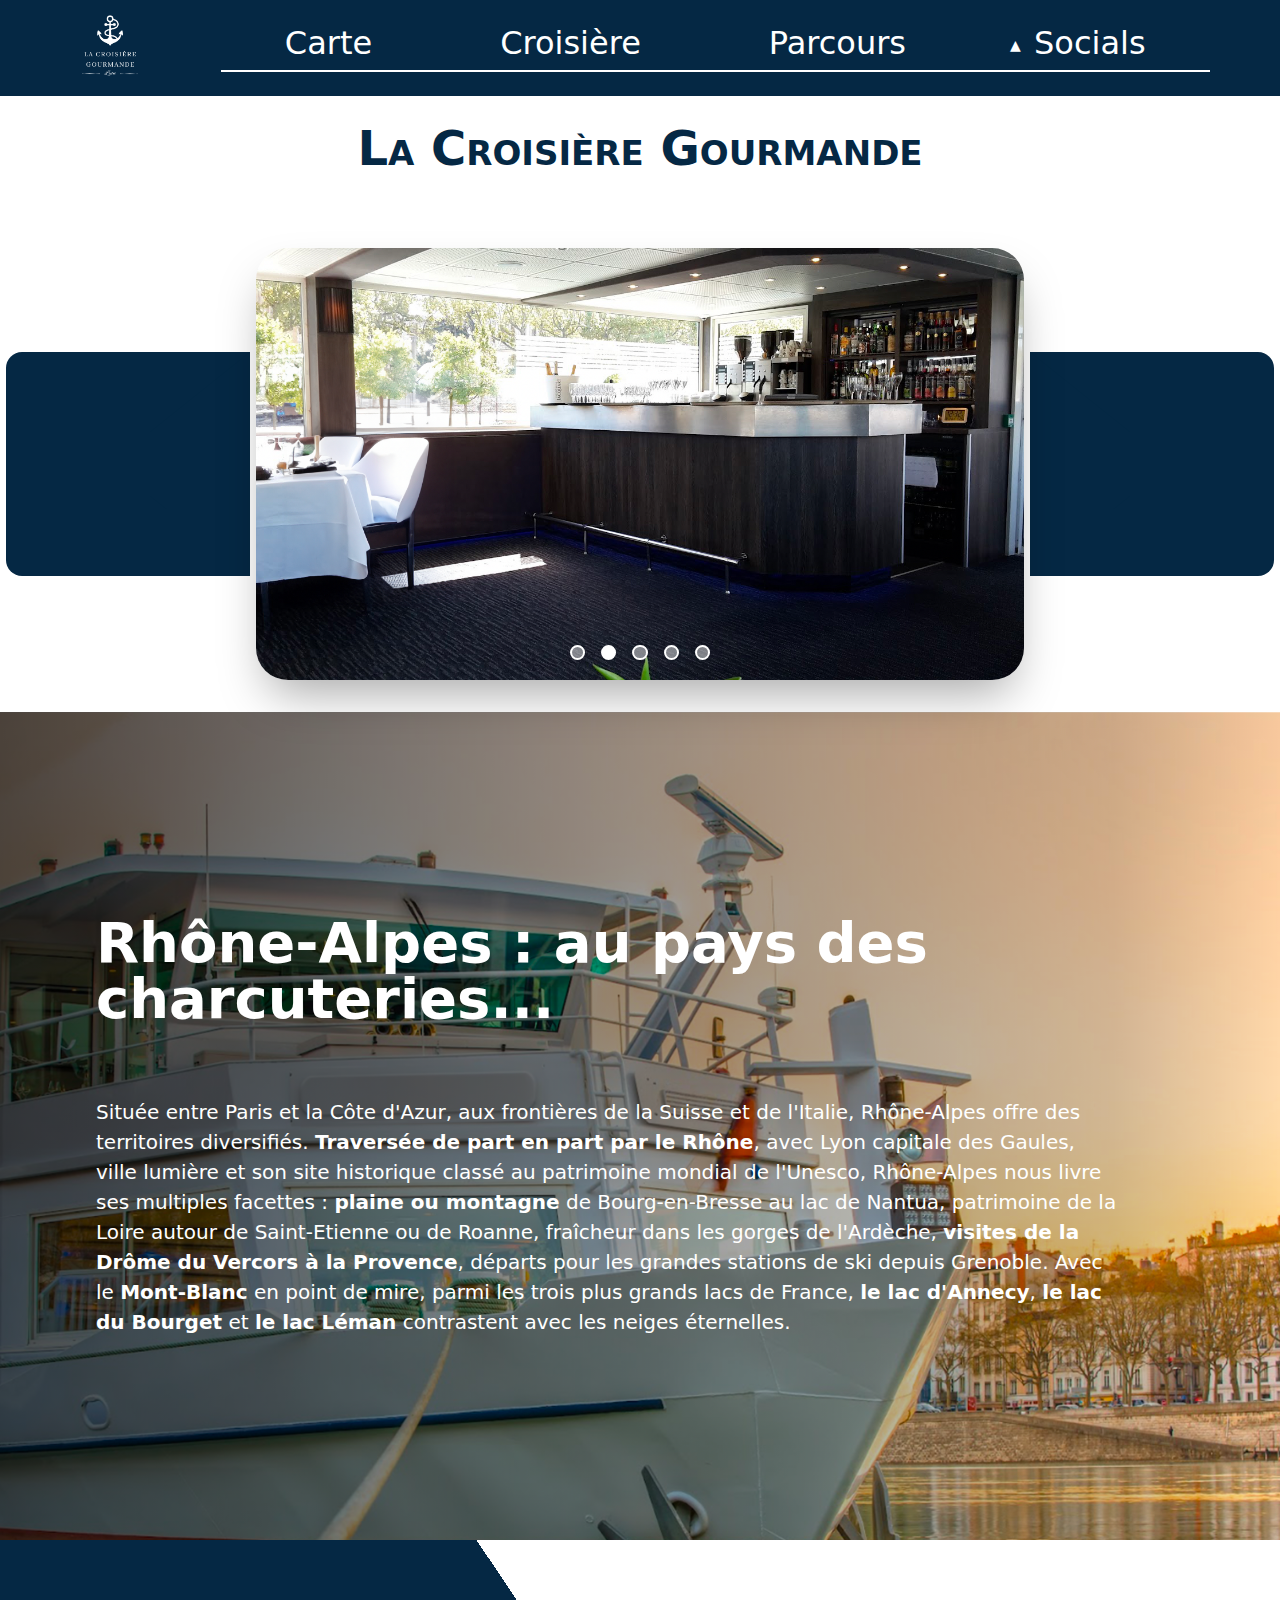
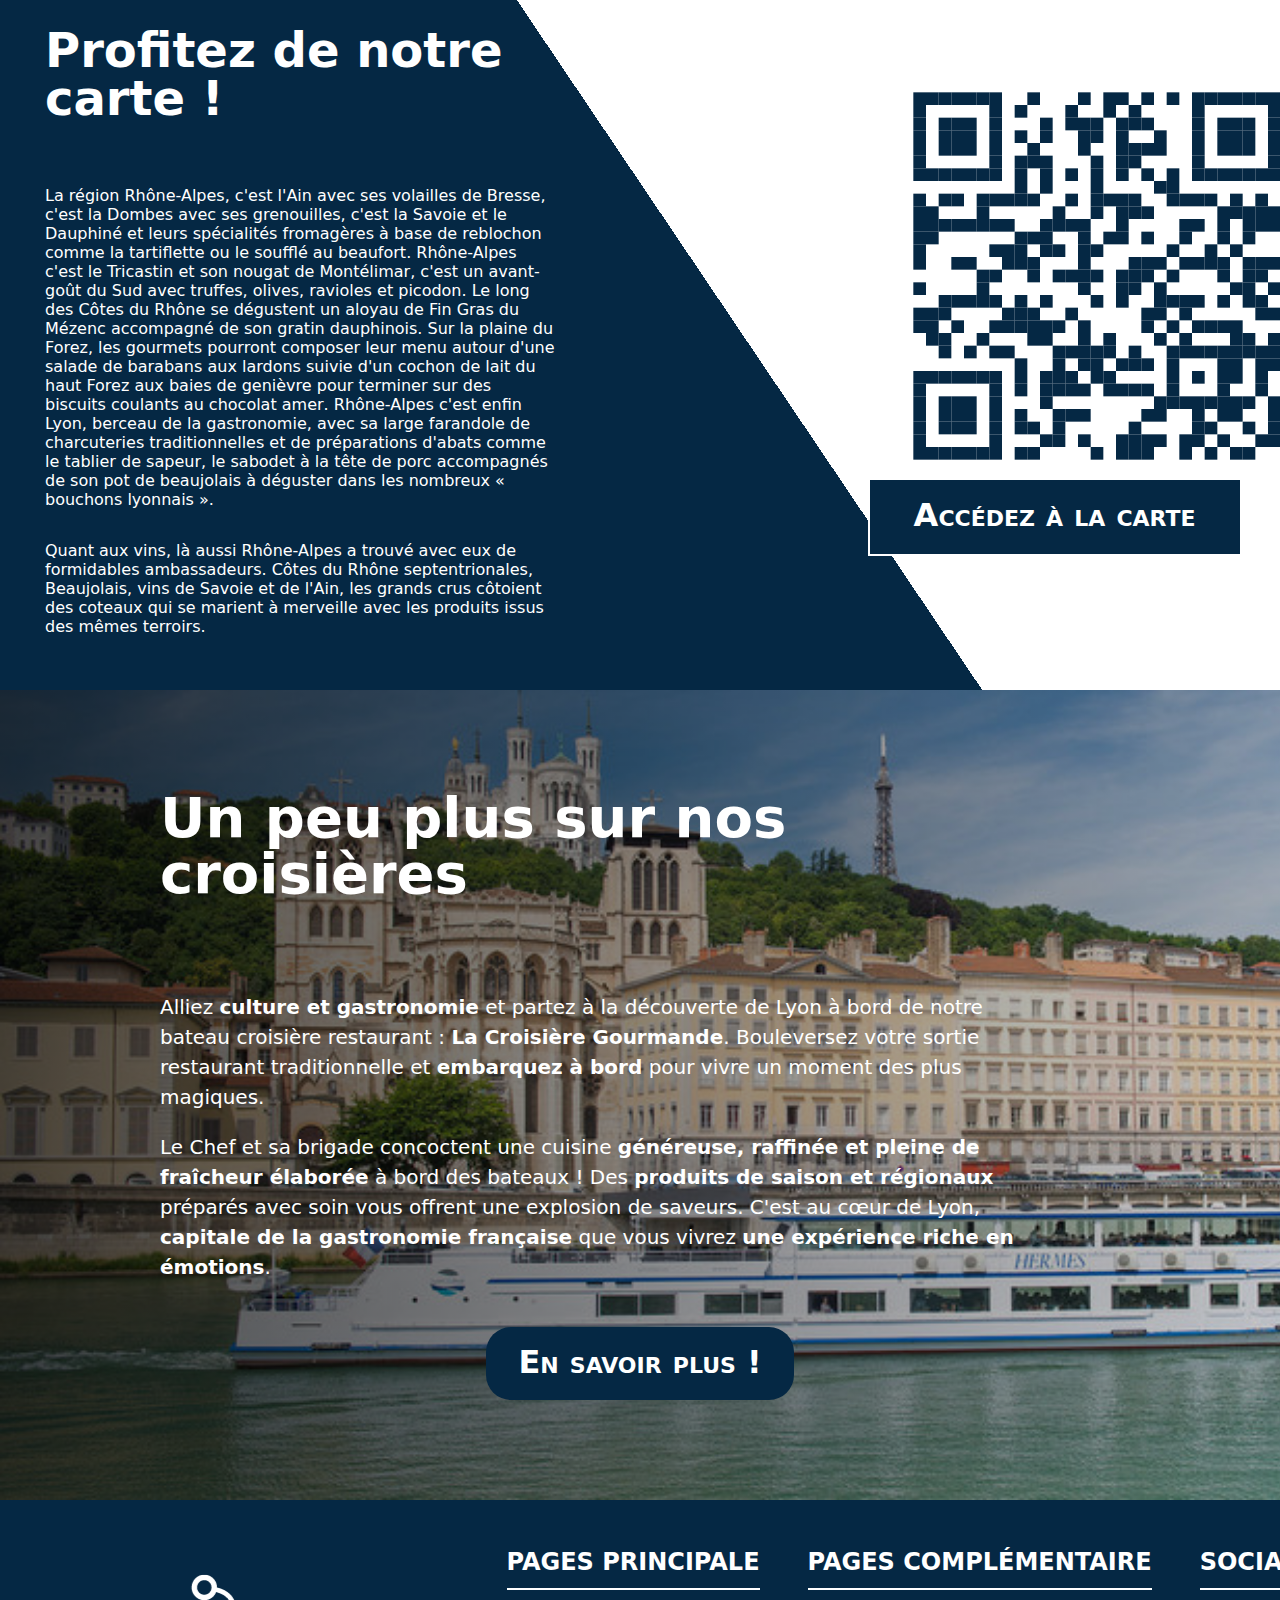
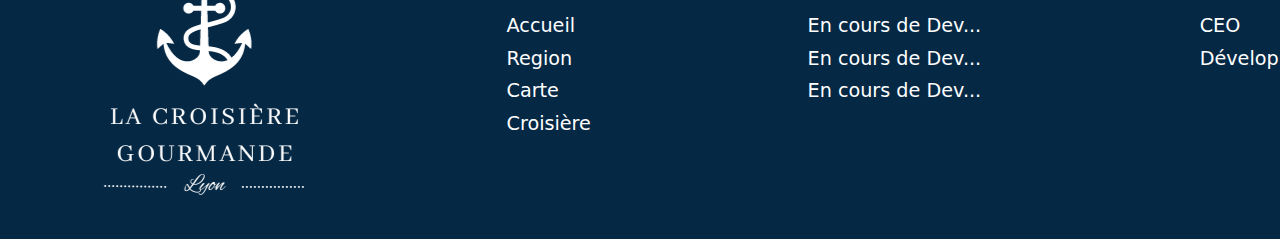
<file: index.html>
<!DOCTYPE html>
<html lang="en">
<head>
    <meta charset="UTF-8">
    <meta name="viewport" content="width=device-width, initial-scale=1.0">

    <link rel="stylesheet" href="style.css">
    <link rel="stylesheet" href="style-footer.css">
    <link rel="stylesheet" href="style-carrousel.css">
    <link rel="stylesheet" href="style-region.css">
    <link rel="stylesheet" href="style-carte.css">
    <link rel="stylesheet" href="style-croisiere.css">
    <link rel="stylesheet" href="style-header.css">

    <link rel="shortcut icon" href="assets/Restaurant_Logo-.ico" type="image/x-icon">

    <script src="carte/script-header.js"></script>
    <script src="script-header.js"></script>
    <title>La croisière gourmande</title>
</head>
<body> 
    <div class="header" id="header">
        <img src="assets/Restaurant_Logo-.png" alt="Logo" class="header-logo">
        <div class="header-contener">
            <div class="header-link"><a href="carte\carte.html">Carte</a></div>
            <div class="header-link"><a href="#croisiere">Croisière</a></div>
            <div class="header-link"><a href="parcours/parcours.html">Parcours</a></div>
            <div class="header-link-deroulant" onclick="headerLinks()">
                <p>Socials</p>
                <div class="header-invisible" >
                    <a href="https://www.instagram.com/nino_tsn/" target="_blank">• CEO</a>
                    <a href="https://www.instagram.com/_ylann_malherbe/" target="_blank">• Développpeur</a>
                </div>
            </div>
        </div>
    </div>
    <h1 class="titre">La Croisière Gourmande</h1>

    <section class="carrousel">
        <div class="precedent" onclick="imagePrecedente()">
        </div>
        <div class="slider-wrapper">
            <div class="slider">
                <img  class='img-passive' src="assets/1.jpg"/>
                <img  class='img-active' src="assets/2.jpg"/>
                <img  class='img-passive' src="assets/3.jpg"/>
                <img  class='img-passive' src="assets/4.jpg"/>
                <img  class='img-passive' src="assets/5.jpg"/>
            </div>
            <div id="slider-nav">
                <a onclick="position('1')" id="1" class="nav-passive"></a>
                <a onclick="position('2')" id="2" class="nav-active"></a>
                <a onclick="position('3')" id="3" class="nav-passive"></a>
                <a onclick="position('4')" id="4" class="nav-passive"></a>
                <a onclick="position('5')" id="5" class="nav-passive"></a>
            </div>
        </div>
        <div class="suivant" onclick="imageSuivante()">
        </div>
    </section>

    <div class="region" id="region">
        <h2 class="region-titre">Rhône-Alpes : au pays des charcuteries... </h2> 
        <p class="region-text">
            Située entre Paris et la Côte d'Azur, aux frontières de la Suisse et de l'Italie, Rhône-Alpes offre des territoires diversifiés.
            <strong>Traversée de part en part par le Rhône</strong>, avec Lyon capitale des Gaules, ville lumière et son site historique classé au patrimoine mondial de l'Unesco, 
            Rhône-Alpes nous livre ses multiples facettes : <strong>plaine ou montagne</strong> de Bourg-en-Bresse au lac de Nantua, 
            patrimoine de la Loire autour de Saint-Etienne ou de Roanne, fraîcheur dans les gorges de l'Ardèche, 
            <strong>visites de la Drôme du Vercors à la Provence</strong>, départs pour les grandes stations de ski depuis Grenoble. 
            Avec le <strong>Mont-Blanc</strong> en point de mire, parmi les trois plus grands lacs de France, <strong>le lac d'Annecy</strong>, 
            <strong>le lac du Bourget</strong> et <strong>le lac Léman</strong> contrastent avec les neiges éternelles.</p>
    </div>
    
    <div class="carte">
        <div class="carte-text">
            <p class="carte-text-titre">Profitez de notre carte !</p>
            <p class="carte-sous-text">
                La région Rhône-Alpes, c'est l'Ain avec ses <strong>volailles de Bresse</strong>, c'est la Dombes avec ses <strong>grenouilles</strong>, 
                c'est la Savoie et le Dauphiné et leurs spécialités fromagères à base de reblochon comme <strong>la tartiflette</strong> ou <strong>le soufflé au beaufort</strong>. 
                Rhône-Alpes c'est <strong>le Tricastin et son nougat de Montélimar</strong>, c'est un avant-goût du Sud avec truffes, olives, ravioles et picodon. 
                Le long des Côtes du Rhône se dégustent <strong>un aloyau de Fin Gras du Mézenc</strong> accompagné de son <strong>gratin dauphinois</strong>. Sur la plaine du Forez, 
                les gourmets pourront composer leur menu autour d'une <strong>salade de barabans aux lardons</strong> suivie d'<strong>un cochon de lait du haut Forez aux baies de 
                genièvre</strong> pour terminer sur des <strong>biscuits coulants au chocolat amer</strong>. Rhône-Alpes c'est enfin Lyon, berceau de la gastronomie, 
                avec sa large <strong>farandole de charcuteries traditionnelles</strong> et de préparations d'abats comme le <strong>tablier de sapeur</strong>, 
                le sabodet à la tête de porc accompagnés de son pot de beaujolais à déguster dans les nombreux <strong>« bouchons lyonnais »</strong>.
            </p>
            <p class="carte-sous-text"> 
                Quant aux vins, là aussi Rhône-Alpes a trouvé avec eux de formidables ambassadeurs. <strong>Côtes du Rhône septentrionales, 
                Beaujolais, vins de Savoie et de l'Ain</strong>, les grands crus côtoient des coteaux qui se marient à merveille avec les produits issus des mêmes terroirs.
            </p>
        </div>
        <div class="carte-liens">
            <div class="carte-qr">
                <img src="assets/QR Code bleu.svg" alt="Carte" srcset="" class="carte-qr-bleu">
                <img src="assets/QR Code blanc.svg" alt="Carte" srcset="" class="carte-qr-blanc">
            </div>
            <a href="carte\carte.html">Accédez à la carte</a>
        </div>
    </div>

    <div class="croisiere" id="croisiere">
        <h2 class="croisiere-titre">Un peu plus sur nos croisières</h2>
        <p class="croisiere-text">
            Alliez <strong>culture et gastronomie</strong> et partez à la découverte de Lyon à bord de notre bateau croisière restaurant : 
            <strong>La Croisière Gourmande</strong>. Bouleversez votre sortie restaurant traditionnelle et <strong>embarquez à bord</strong> pour vivre un moment des plus magiques.
        </p>
        <p class="croisiere-text">
            Le Chef et sa brigade concoctent une cuisine <strong>généreuse, raffinée et pleine de fraîcheur élaborée</strong> à bord des bateaux ! 
            Des <strong>produits de saison et régionaux </strong>préparés avec soin vous offrent une explosion de saveurs. 
            C'est au cœur de Lyon, <strong>capitale de la gastronomie française</strong> que vous vivrez <strong>une expérience riche en émotions</strong>.
        </p>
        <a href="#header" class="croisiere-link">En savoir plus !</a>
    </div>

    <footer> 
        <div class="footer-contener"> 
            <img src="assets/Restaurant_Logo-.png" alt="Logo" class="footer-logo">
            <div class="footer-links-contener">
                <div class="footer-links">
                    <p>Pages principale</p> 
                    <a href="#header">Accueil</a>
                    <a href="#region">Region</a>
                    <a href="carte\carte.html">Carte</a>
                    <a href="#croisiere">Croisière</a>
                </div>
                <div class="footer-links">
                    <p>Pages complémentaire</p> 
                    <a href="#header">En cours de Dev...</a>
                    <a href="#header">En cours de Dev...</a>
                    <a href="#header">En cours de Dev...</a>
                </div>
                <div class="footer-links">
                    <p>Socials</p>
                    <a href="https://www.instagram.com/nino_tsn/" target="_blank">CEO</a>
                    <a href="https://www.instagram.com/_ylann_malherbe/" target="_blank">Développpeur</a>
                </div>
            </div>
            
        </div>
    </footer>

</body>
</html>
</file>
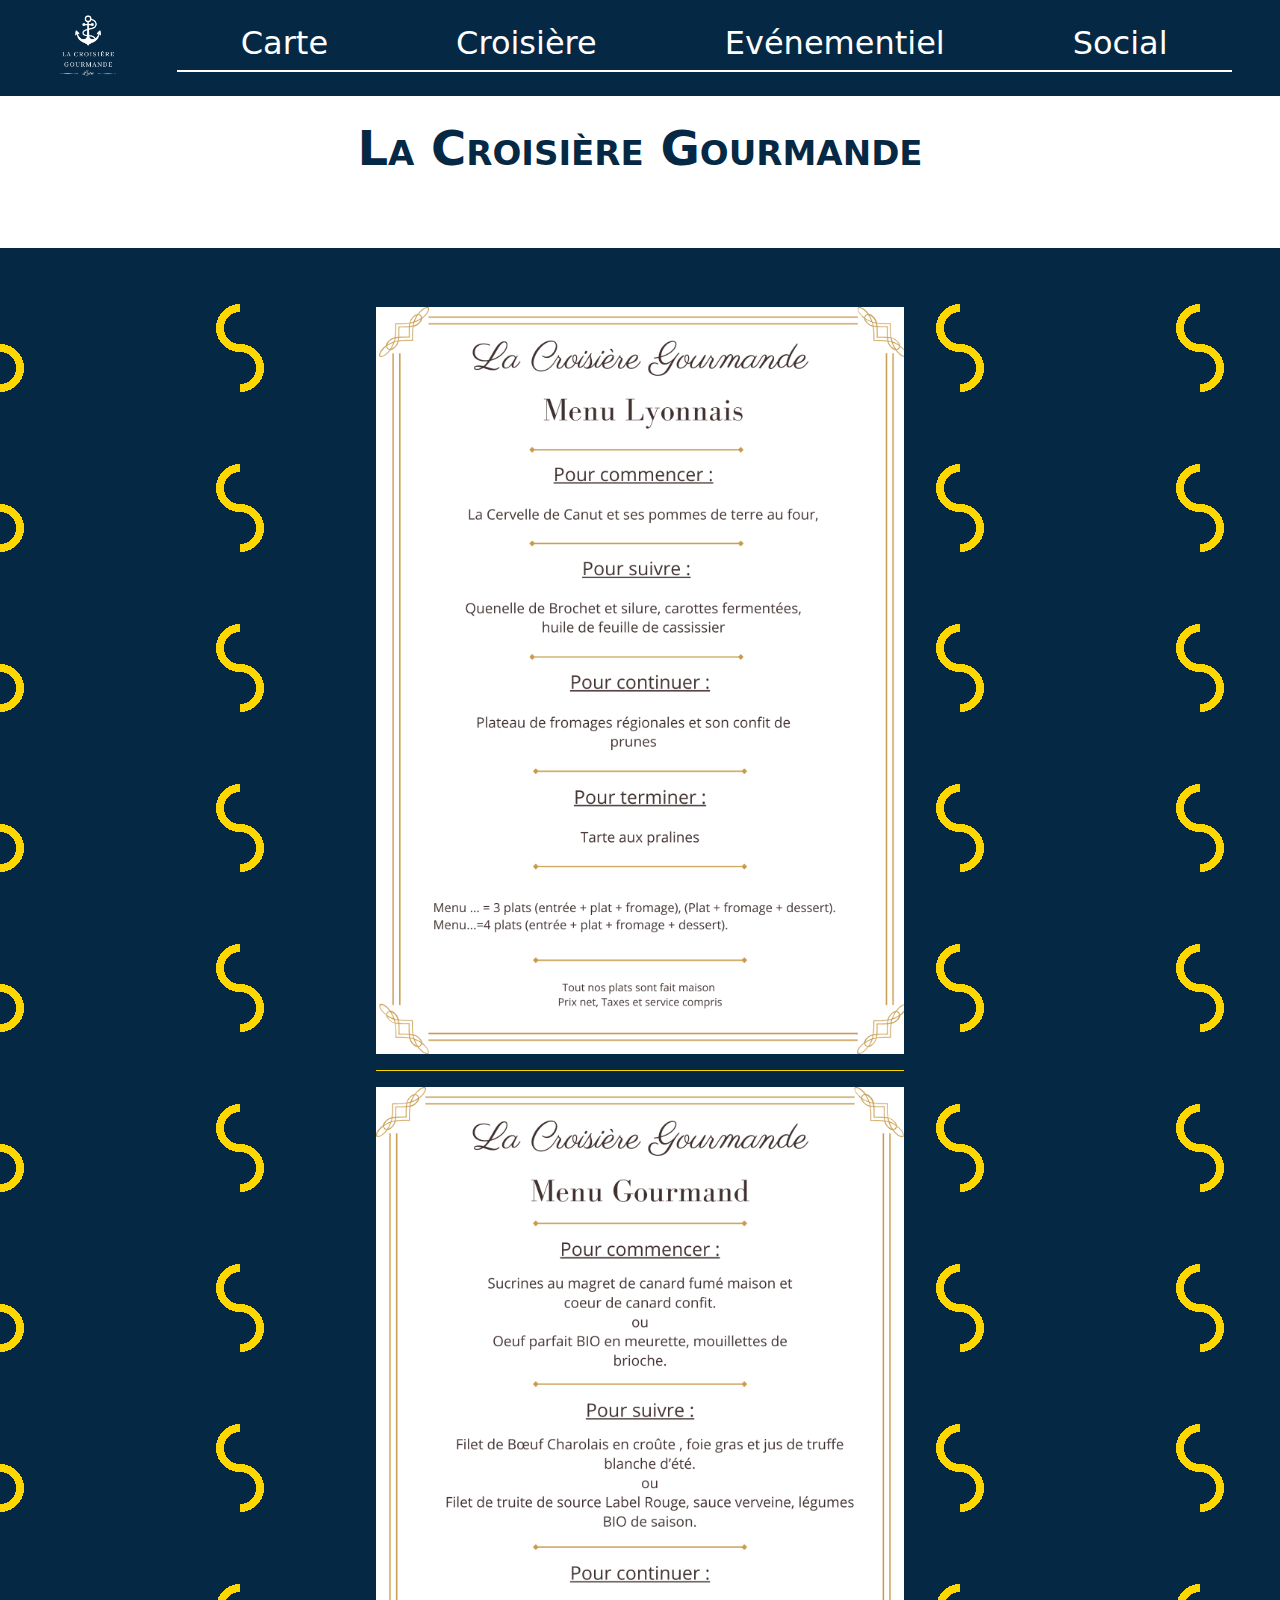
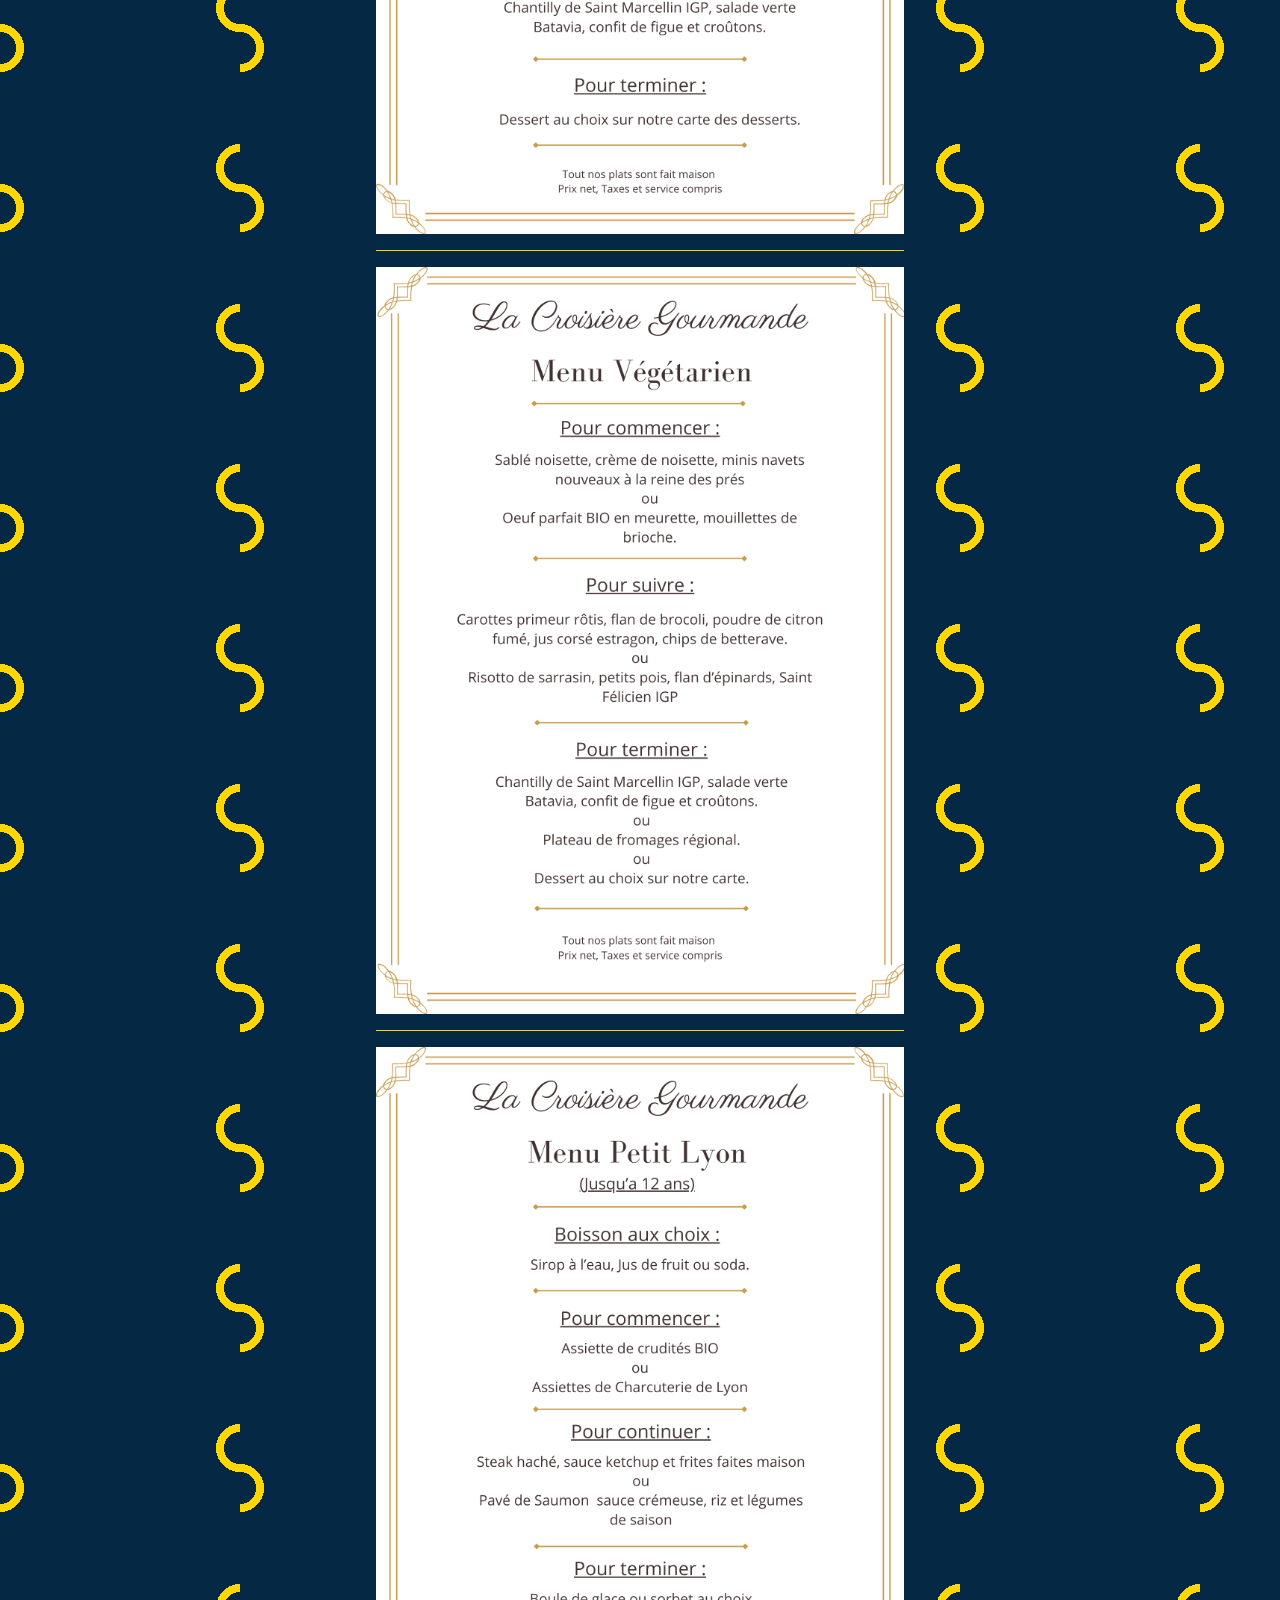
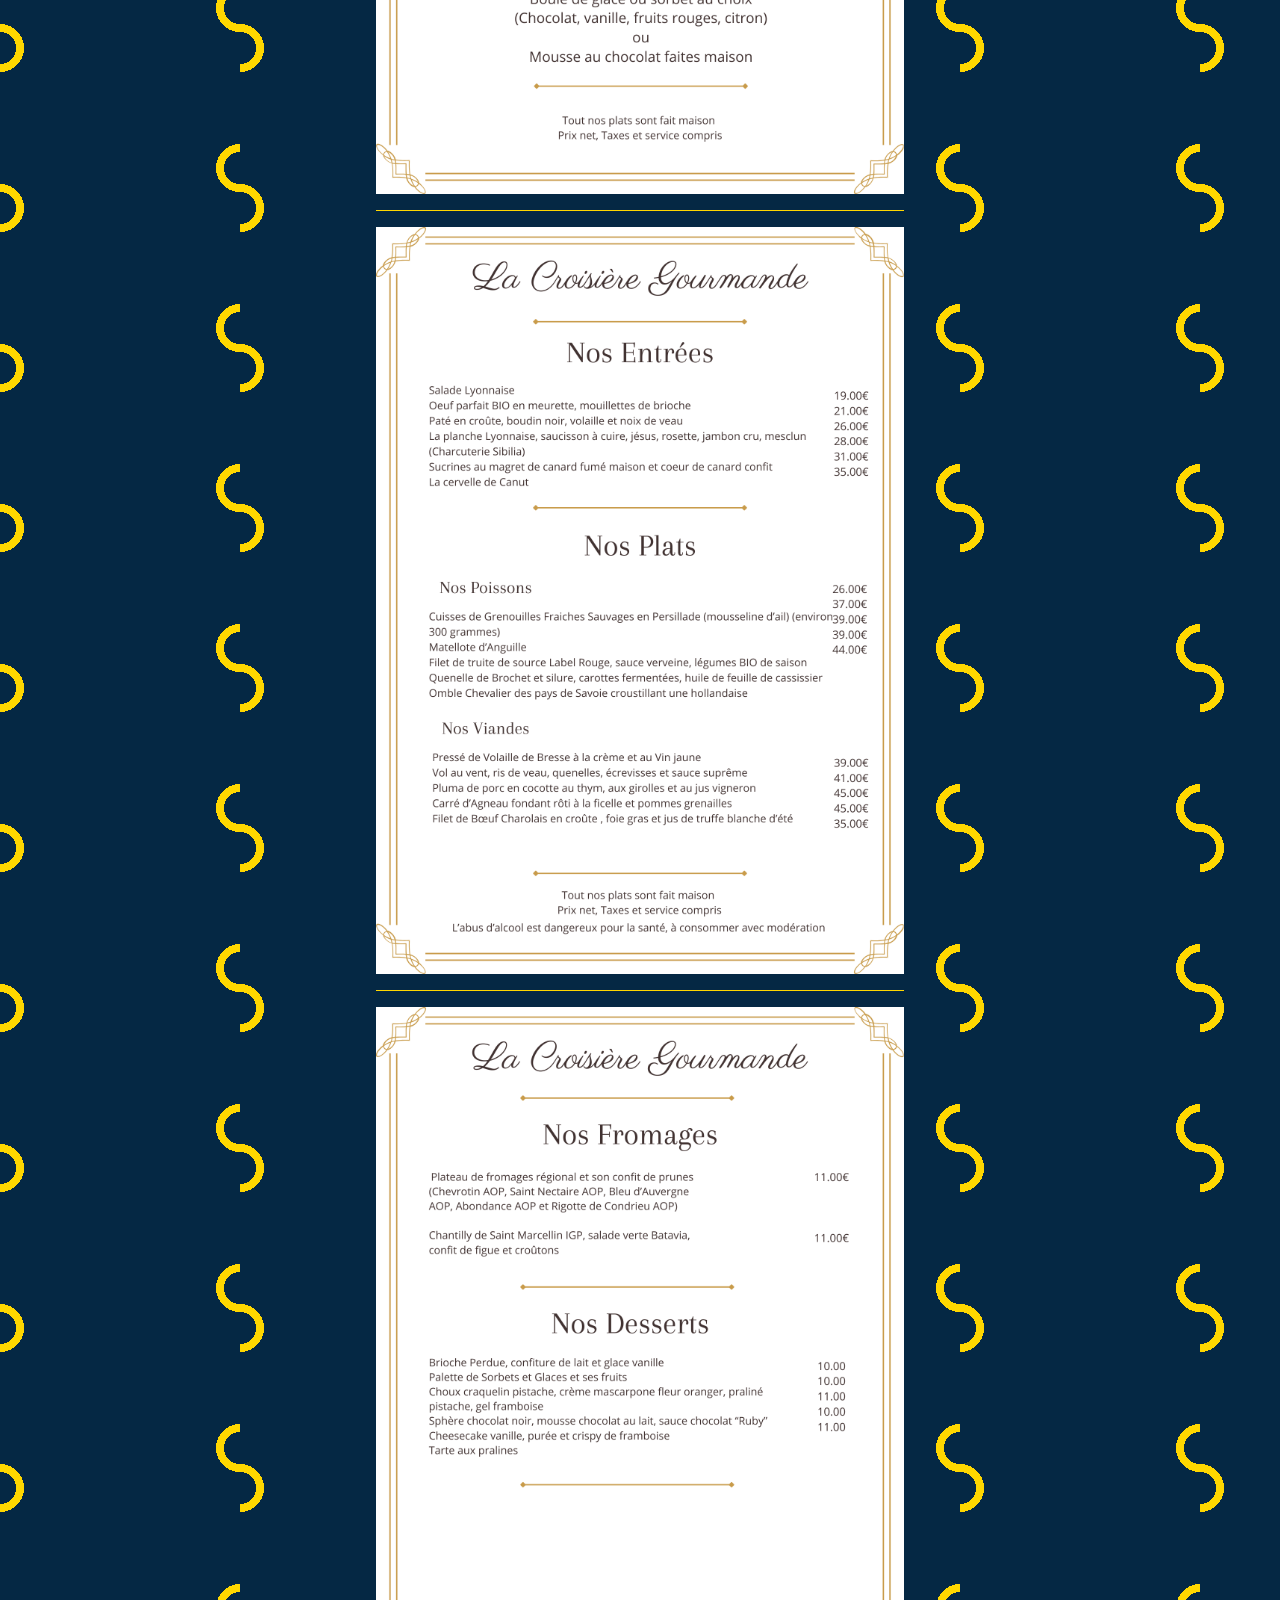
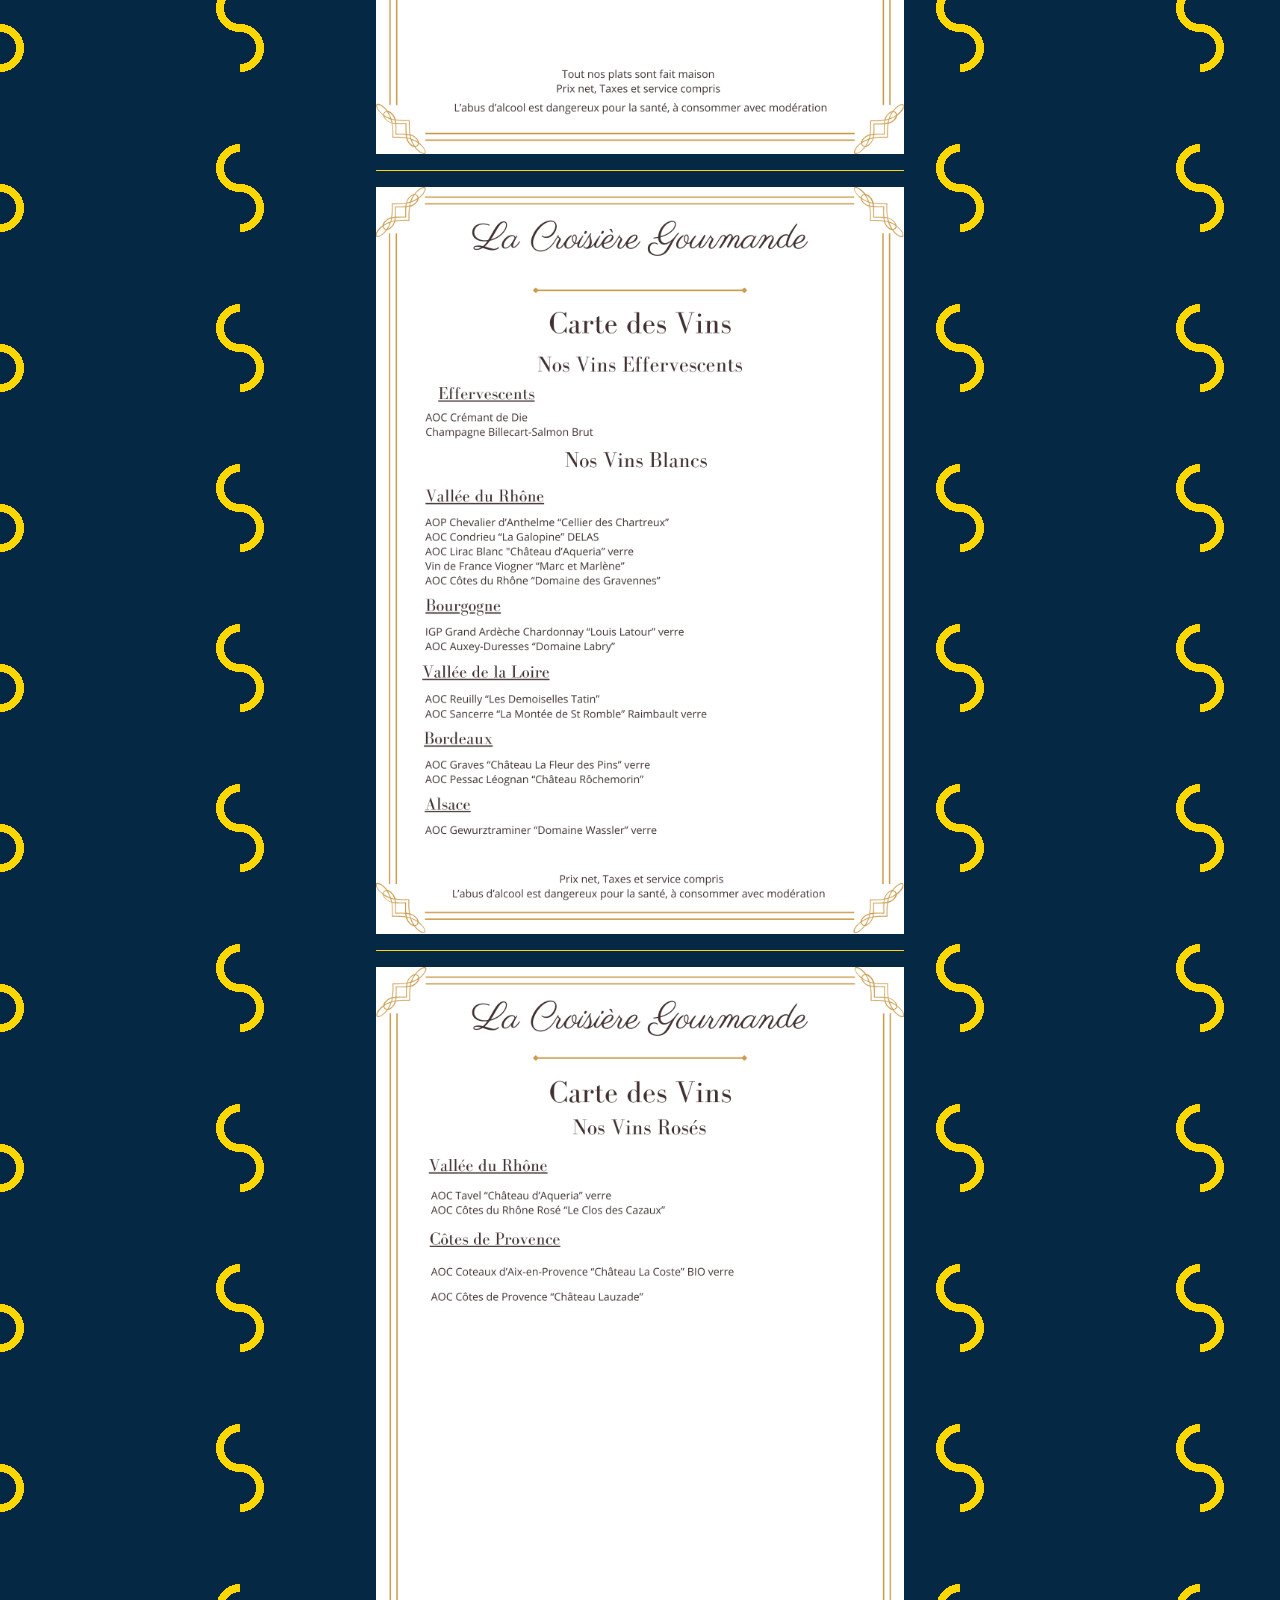
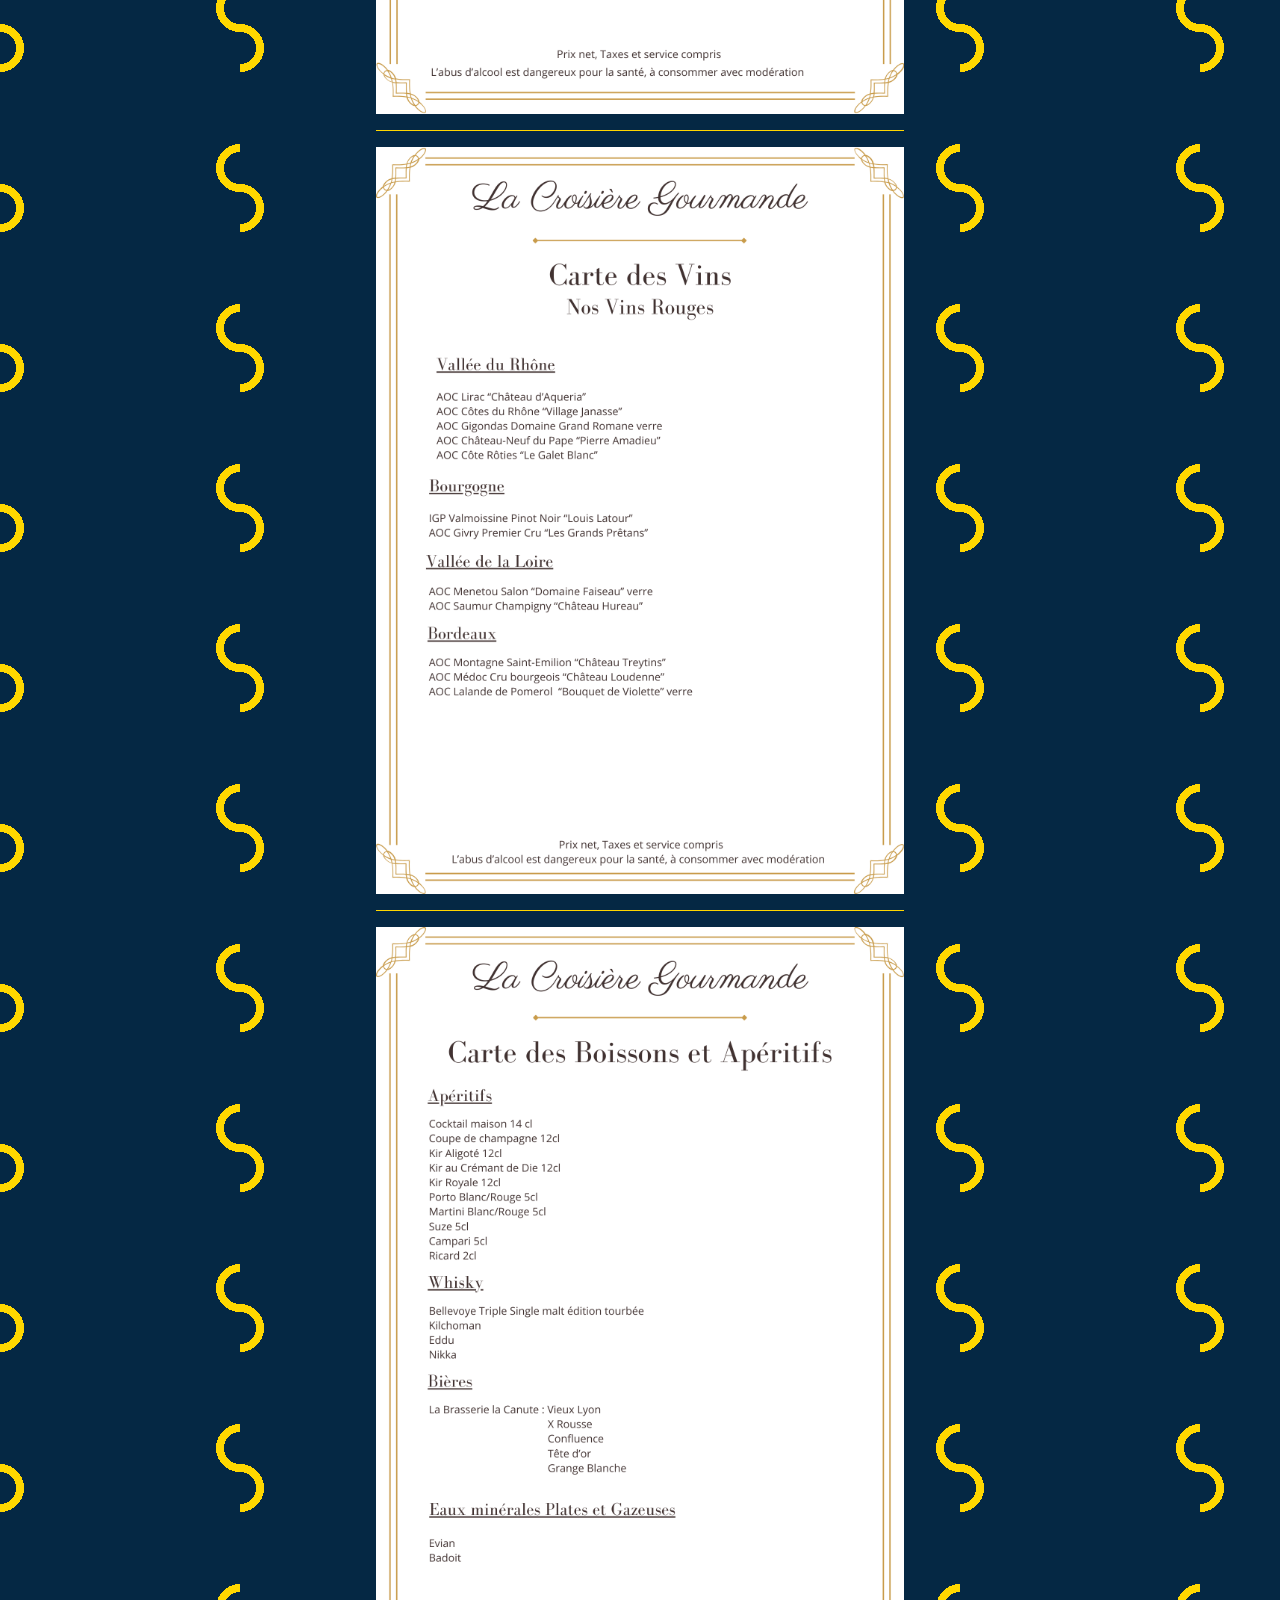
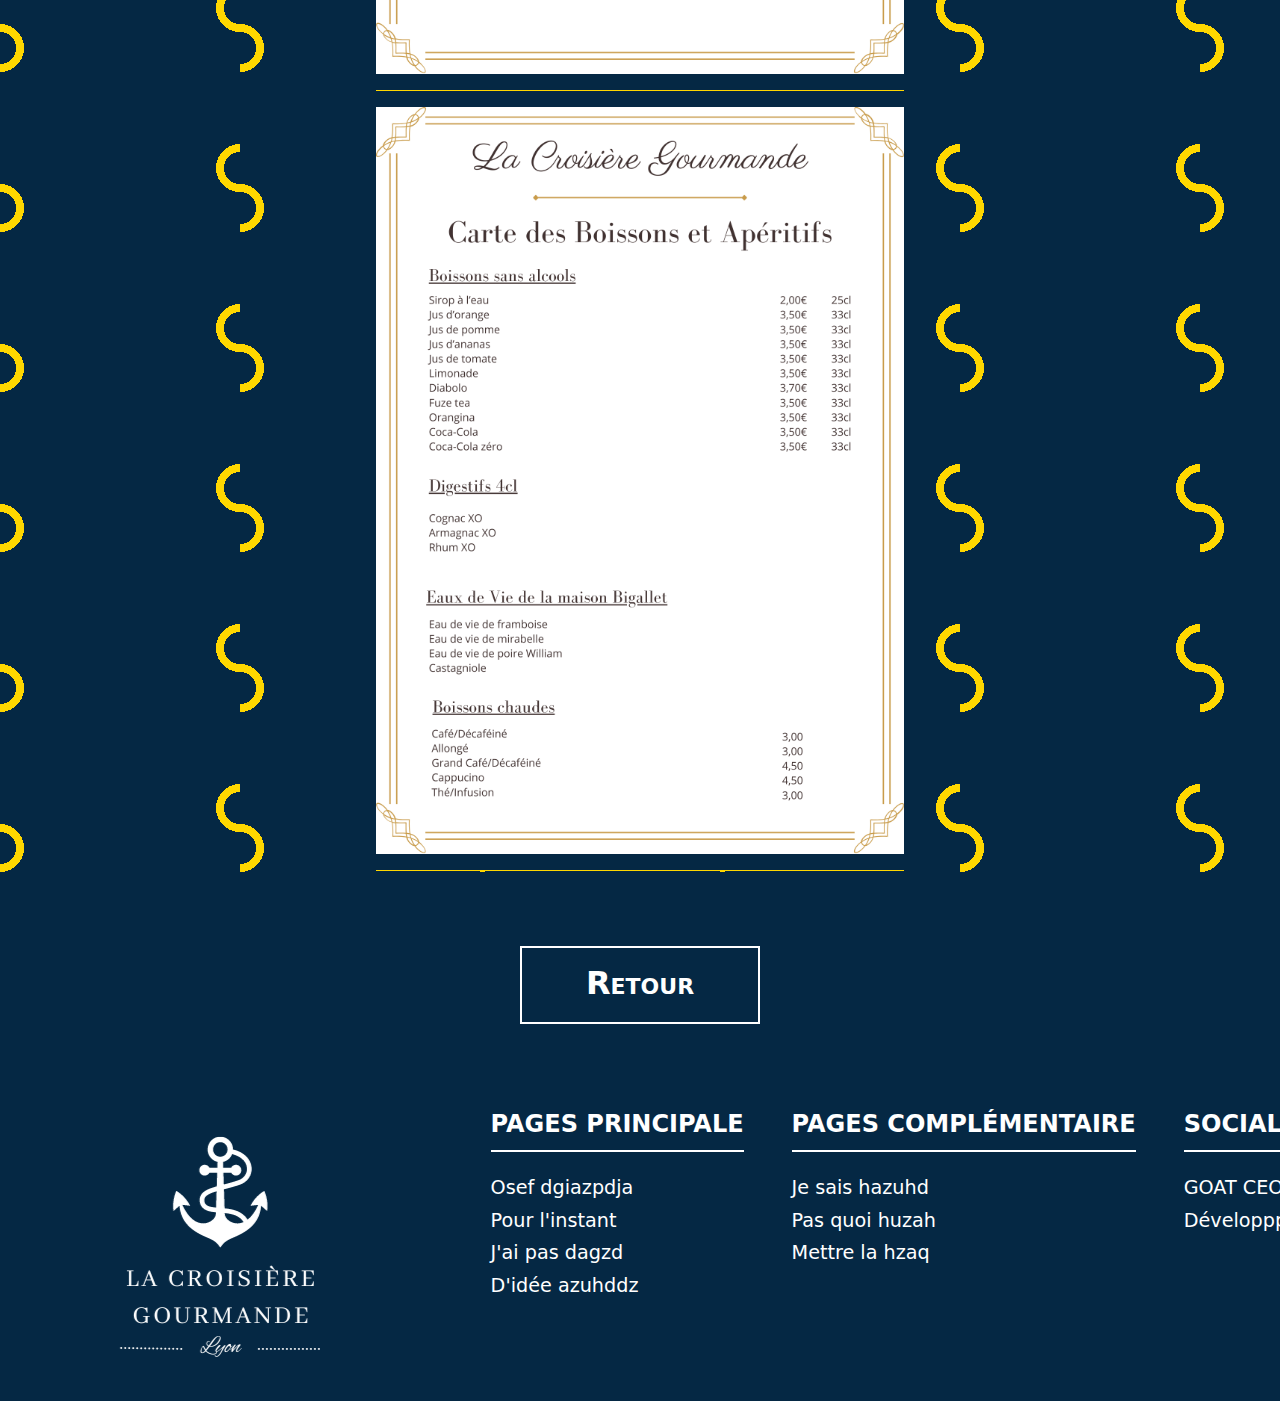
<file: carte/carte.html>
<!DOCTYPE html>
<html lang="en">
<head>
    <meta charset="UTF-8">
    <meta name="viewport" content="width=device-width, initial-scale=1.0">
    <link rel="stylesheet" href="style-carte.css">
    <link rel="stylesheet" href="style-footer.css">
    <link rel="stylesheet" href="style-header.css">
    <link rel="shortcut icon" href="..\assets/Restaurant_Logo-.ico" type="image/x-icon">
    <title>Notre Carte</title>
</head>
<body>
    <div class="header" id="header">
        <img src="../assets/Restaurant_Logo-.png" alt="Logo" class="header-logo">
        <div class="header-contener">
            <div class="header-link">Carte</div>
            <div class="header-link">Croisière</div>
            <div class="header-link">Evénementiel</div>
            <div class="header-link">Social</div>
        </div>
    </div>
    
    <h1 class="titre">La Croisière Gourmande</h1>

    <div class="contener">
        <img src="menu\Menu Régional.png" alt="">
        <img src="menu\Menu Gourmand.png" alt="">
        <img src="menu\Menu Végétarien.png" alt="">
        <img src="menu\Menu Végétarien (2).png" alt="">
        <img src="menu\Entrées et Plats.png" alt="">
        <img src="menu\Fromages et Desserts.png" alt="">
        <img src="menu\Vins Blancs.png" alt="">
        <img src="menu\Vins Rosés.png" alt="">
        <img src="menu\Vins Rouges.png" alt="">
        <img src="menu\Apéritifs, Whisky, Bières et eaux.png" alt="">
        <img src="menu\Boissons Divers.png" alt="">
    </div>

    <div class="btn">
        <a href="..\index.html" class="retour">Retour</a>
    </div>

    <footer> 
        <div class="footer-contener"> 
            <img src="../assets/Restaurant_Logo-.png" alt="Logo" class="footer-logo">
            <div class="footer-links-contener">
                <div class="footer-links">
                    <p>Pages principale</p> 
                    <a href="#header">Osef dgiazpdja</a>
                    <a href="#header">Pour l'instant</a>
                    <a href="#header">J'ai pas dagzd </a>
                    <a href="#header">D'idée azuhddz</a>
                </div>
                <div class="footer-links">
                    <p>Pages complémentaire</p> 
                    <a href="#header">Je sais hazuhd</a>
                    <a href="#header">Pas quoi huzah</a>
                    <a href="#header">Mettre la hzaq</a>
                </div>
                <div class="footer-links">
                    <p>Socials</p>
                    <a href="https://www.instagram.com/nino_tsn/" target="_blank">GOAT CEO</a>
                    <a href="https://www.instagram.com/_ylann_malherbe/" target="_blank">Développpeur</a>
                </div>
            </div>
            
        </div>
    </footer>
    
</body>
</html>
</file>
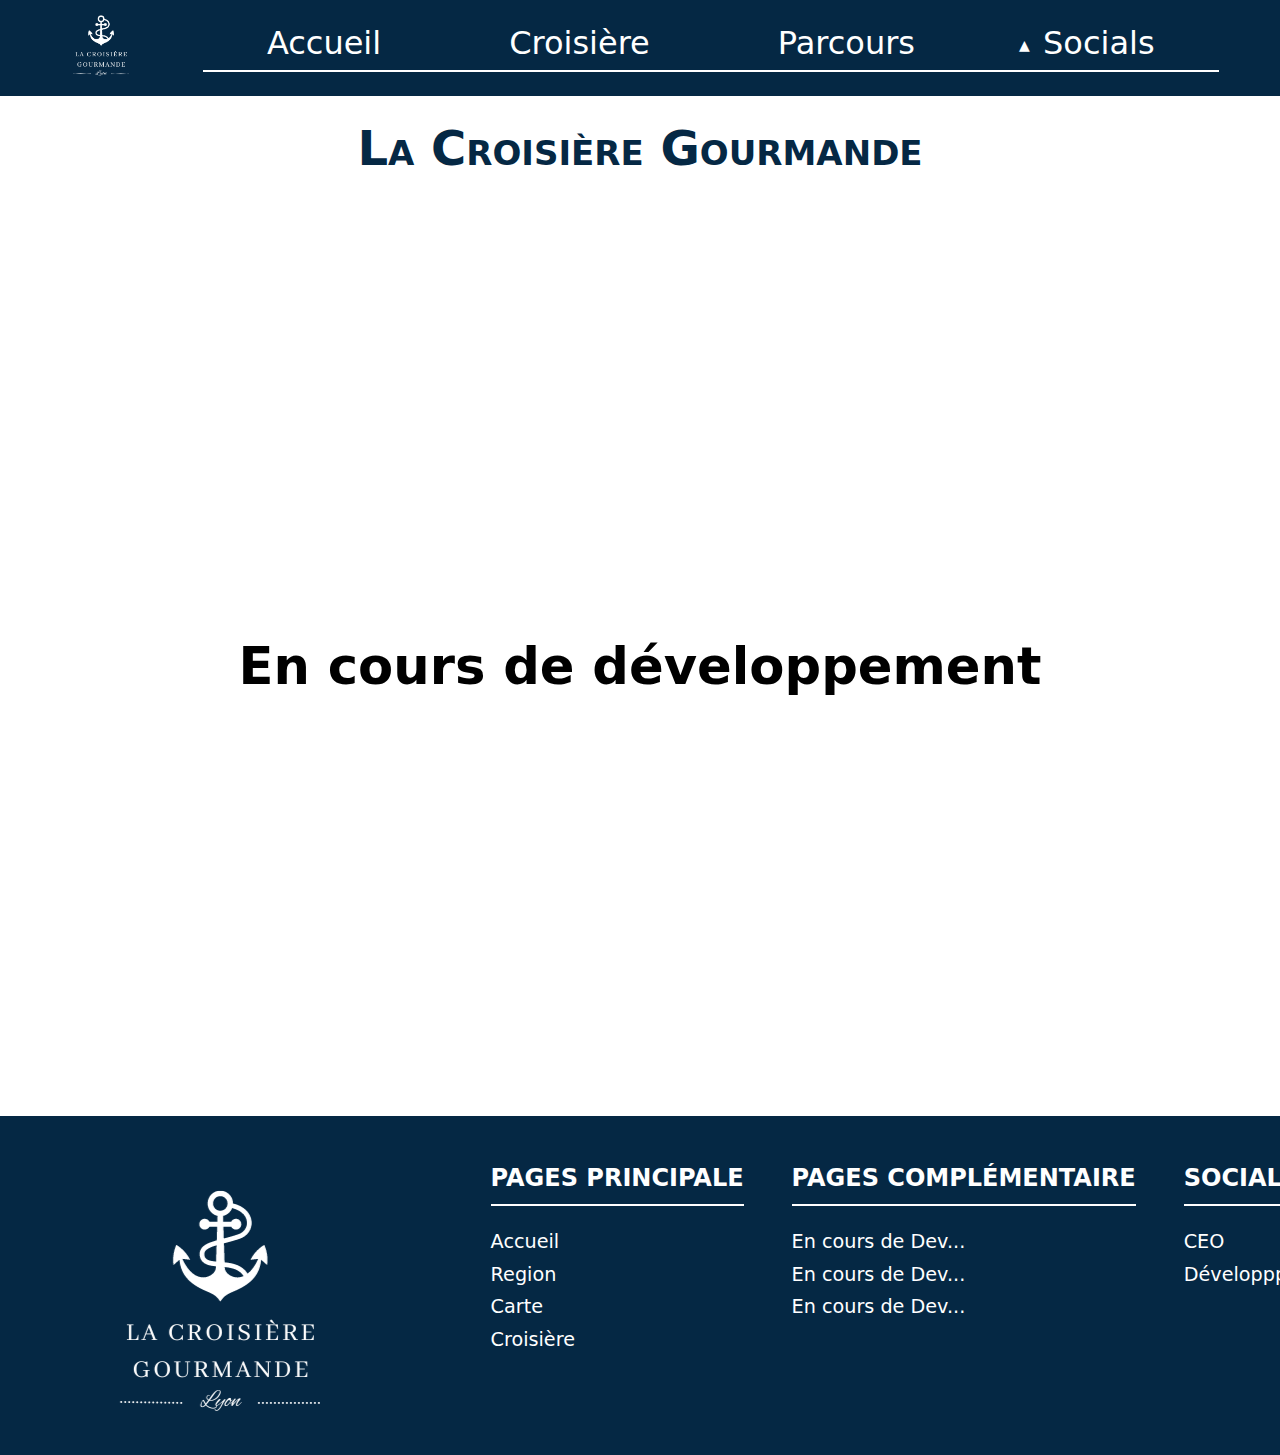
<file: parcours/parcours.html>
<!DOCTYPE html>
<html lang="en">
<head>
    <meta charset="UTF-8">
    <meta name="viewport" content="width=device-width, initial-scale=1.0">
    <link rel="stylesheet" href="style-parcours.css">
    <link rel="stylesheet" href="../style-footer.css">
    <link rel="stylesheet" href="../style-header.css">
    <link rel="shortcut icon" href="..\assets/Restaurant_Logo-.ico" type="image/x-icon">
    <title>Notre Carte</title>
</head>
<body>
    <div class="header" id="header">
        <img src="../assets/Restaurant_Logo-.png" alt="Logo" class="header-logo">
        <div class="header-contener">
            <div class="header-link"><a href="https://ylannmalherbe.github.io/la-croisiere-gourmande/index.html">Accueil</a></div>
            <div class="header-link"><a href="../index.html#croisiere">Croisière</a></div>
            <div class="header-link"><a href="../parcours/parcours.html">Parcours</a></div>
            <div class="header-link-deroulant" onclick="headerLinks()">
                <p>Socials</p>
                <div class="header-invisible" >
                    <a href="https://www.instagram.com/nino_tsn/" target="_blank">• CEO</a>
                    <a href="https://www.instagram.com/_ylann_malherbe/" target="_blank">• Développpeur</a>
                </div>
            </div>
        </div>
    </div>
    
    <h1 class="titre">La Croisière Gourmande</h1>

    <div class="contener">
        <p>En cours de développement </p>
    </div>

    <footer> 
        <div class="footer-contener"> 
            <img src="../assets/Restaurant_Logo-.png" alt="Logo" class="footer-logo">
            <div class="footer-links-contener">
                <div class="footer-links">
                    <p>Pages principale</p> 
                    <a href="../index.html#header">Accueil</a>
                    <a href="../index.html#region">Region</a>
                    <a href="#header">Carte</a>
                    <a href="../index.html#croisiere">Croisière</a>
                </div>
                <div class="footer-links">
                    <p>Pages complémentaire</p> 
                    <a href="#header">En cours de Dev...</a>
                    <a href="#header">En cours de Dev...</a>
                    <a href="#header">En cours de Dev...</a>
                </div>
                <div class="footer-links">
                    <p>Socials</p>
                    <a href="https://www.instagram.com/nino_tsn/" target="_blank">CEO</a>
                    <a href="https://www.instagram.com/_ylann_malherbe/" target="_blank">Développpeur</a>
                </div>
            </div>
            
        </div>
    </footer>
    
</body>
</html>
</file>
<file: style.css>
* {
    padding: 0px;
    margin: 0px;
    margin-inline: 0px;
    padding-inline: 0px;
    font-family: system-ui;
}

:root {
    --text-color-white: #FFFFFF;
    --text-color-bleu: #052844;
    --text-color-bleu-clair: rgba(85,121,165,1);
}

.body {
    width: 100vw;
}
a {
    color: var(--text-color-white);
    text-decoration: none;
}
a:visited {
    color: var(--text-color-white);
    text-decoration: none;
}


.header {
    width: 100%;
    height: 6em;
    background-color: var(--text-color-bleu);
    display: flex;
    flex-direction: row;
    justify-content: space-evenly;
    align-items: center;
}

.header-logo {
    max-width: 5em;
    max-height: 5em;
    border-radius: 50%;
}

.header-contener {
    display: flex;
    flex-direction: row;
    justify-content: center;
    align-items: center;
}

.header-link {
    padding-left: 2em;
    padding-right: 2em;

    font-size: 2em;
    color: var(--text-color-white);

    padding-bottom: 0.25em;

    border-bottom: 2px solid var(--text-color-white);
    transition: all ease-in-out 200ms;
}

.header-link:hover {
    border-bottom: 10px solid var(--text-color-white);
}

.titre {
    width: 100%;
    height: 2em;
    position: sticky;
    top: 0px;

    text-align: center;
    padding-top: 0.5em;

    font-size: 3rem;
    font-family: system-ui;
    font-weight: 800;
    
    color: var(--text-color-bleu);
    background-color: var(--text-color-white);

    font-variant-caps: petite-caps;

    z-index: 3;
}




.carrousel {
	padding: 2rem 0 2em 0;
    display: flex;
    justify-content: space-between;
    align-items: center;
    flex-direction: row;
}

.slider-wrapper {
	position: relative;
	width: 50vw;
}

.slider {
	display: flex;
	aspect-ratio: 16 / 9;
	overflow-x: auto;
	box-shadow: 0 1.5rem 3rem -0.75rem hsla(0, 0%, 0%, 0.35);
	border-radius: 2rem;
	-ms-overflow-style: none; 
	scrollbar-width: none; 
}

.slider::-webkit-scrollbar {
	display: none;
}

.slider .img-active {
	flex: 1 0 100%;
	scroll-snap-align: start;
	object-fit: cover;
}

.slider .img-passive {
    display: none;
}

#slider-nav {
	display: flex;
	column-gap: 1rem;
	position: absolute;
	bottom: 1.25rem;
	left: 50%;
	transform: translateX(-50%);
	z-index: 1;
}

#slider-nav a {
	width: 0.7rem;
	height: 0.7rem;
	border-radius: 50%;
    border: 2px solid var(--text-color-white);
	background-color: #ffffff75;
	transition: background-color ease 250ms;
}

#slider-nav a:hover {
	background-color: var(--text-color-white);
}

#slider-nav a.nav-active {
	background-color: var(--text-color-white);
}
#slider-nav a.nav-passive {
	background-color: var(#ffffff75);
}


.suivant {
    padding: 1em .5em 1em 4em;
    justify-content: end;
    border-radius: 0 16px 16px 0;

    background-color: var(--text-color-bleu);
    color: var(--text-color-white);

    font-size: 2em;
    font-variant-caps: small-caps;
    font-weight: bold;

    transition: all ease-in 100ms;
}

.suivant:hover {
    background-color: #05284480;
}

.precedent {
    padding: 1em 4em 1em .5em;
    border-radius: 16px 0 0 16px;

    background-color: var(--text-color-bleu);
    color: var(--text-color-white);

    font-size: 2em;
    font-variant-caps: small-caps;
    font-weight: bold;

    transition: all ease-in 100ms;
}

.precedent:hover {
    background-color: #05284480;
}







.region {
    width: 100%;
    height: 93vh;
    background-image: linear-gradient(270deg, rgba(0,0,0,0.7) 0%, rgba(0,0,0,0.175) 87%, rgba(0,0,0,0) 100%), url('assets/photo bateau exterieur 5.jpeg');
    background-size: cover;
    color: var(--text-color-white);

    display: flex;
    flex-direction: column;
    align-items: flex-end;
    justify-content: center;
}

.region-titre {
    width: 50%;
    padding-right: 5vw;
    padding-bottom: 1.25em;

    color: var(--text-color-white);

    font-size: 3.5rem;
    font-family: system-ui;
    font-weight: 800;
    line-height: 1em;
}

.region-text {
    width: 50%;
    font-size: 20px;
    font-family: system-ui;
    font-weight: 400;
    line-height: 1.5em;
    padding-right: 5vw;
}




.carte {
    width: 100%;
    height: 80vh;
    
    background: rgb(5,40,68);
    background: linear-gradient(56deg, rgba(5,40,68,1) 0%, rgba(5,40,68,1) 55%, rgba(255,255,255,1) 55%, rgba(255,255,255,1) 100%);

    display: flex;
    flex-direction: row;
    justify-content: space-around;
    align-items: center;
}

.carte-text {
    display: flex;
    flex-direction: column;
    justify-content: center;

    width: 40vw;
}

.carte-text-titre {
    color: var(--text-color-white);
    font-size: 3rem;
    font-family: system-ui;
    font-weight: 800;
    padding: 1em 0em;
}

.carte-sous-text {
    padding: 1em 0em;
    color: var(--text-color-white);
    font-size: 1rem;
    font-family: system-ui;
    font-weight: 300;
}

.carte-qr {
    width: 25vw;
}




.croisiere {
    width: 100%;
    height: 90vh;
    background-image: linear-gradient(270deg, rgba(0,0,0,0.7) 0%, rgba(0,0,0,0.275) 77%, rgba(0,0,0,0) 100%), url('assets/bateau\ en\ croisiere.jpg');
    background-size: cover;
    color: var(--text-color-white);

    display: flex;
    flex-direction: column;
    align-items: flex-end;
    justify-content: center;
}

.croisiere-titre {
    width: 50%;
    padding-right: 5vw;
    padding-bottom: 1.25em;

    color: var(--text-color-white);

    font-size: 3.5rem;
    font-family: system-ui;
    font-weight: 800;
    line-height: 1em;
}

.croisiere-text {
    width: 50%;
    font-size: 20px;
    font-family: system-ui;
    font-weight: 400;
    line-height: 1.5em;
    padding-right: 5vw;
    padding-top: 1em;
}

.croisiere-link {
    color: var(--text-color-white);
    font-weight: bolder;
    font-size: 2em;
    text-decoration: none;
    font-variant-caps: petite-caps;

    padding: .5em 1em .6em;
    background-color: var(--text-color-bleu);
    border-radius: 25px;

    margin-right: 25vw;
    margin-top: 5vh;
    transition: all ease-in-out 200ms;
}

.croisiere-link:hover {
    margin-top: calc(5vh - .2em);
    padding: .6em 1em .7em 4em;
    border-radius: 50% 25px 25px 50%;
    background-color: var(--text-color-white);
    color: var(--text-color-bleu);
}





footer {
    width: 100%;
    background-color: #052844;
    display: flex;
    justify-content: center;
}

.footer-contener {
    display: flex;
    flex-direction: row;
    justify-content: center;
    align-items: flex-start;
    margin: 3em 3em 0em;
}

.footer-logo {
    margin-right: 4em;
}

.footer-links {
    display: flex;
    flex-direction: column;
    justify-content: center;
    padding: 2em 4em;

}

.footer-links p {
    margin-bottom: 1em;
    padding-bottom: .5em;
    border-bottom: var(--text-color-white) 2px solid;
    font-weight: bolder;
    color: var(--text-color-white);

    font-size: 1.5em;
    text-transform: uppercase;
}

.footer-links a {
    padding-bottom: .5em;
    color: var(--text-color-white);
    font-weight: 500;
    font-size: 1.2em;
    text-decoration: none;
}

.footer-links a:hover {
    text-decoration: underline;
}
</file>
<file: style-footer.css>
footer {
    width: 100%;
    background-color: #052844;
    display: flex;
    justify-content: center;
}

.footer-contener {
    width: 100%;
    display: flex;
    flex-direction: row;
    justify-content: space-around;
    align-items: flex-start;
    margin: 3em 1.5em 0em;
}


.footer-links-contener {
    display: flex;
    flex-direction: row;
    align-items: flex-start;
    justify-content: space-between;
    width: 60%;
}

.footer-links {
    padding: 0 1.5em;
    display: flex;
    flex-direction: column;
    justify-content: center;
}

.footer-links p {
    margin-bottom: 1em;
    padding-bottom: .5em;
    border-bottom: var(--text-color-white) 2px solid;

    font-weight: bolder;
    color: var(--text-color-white);
    font-size: 1.5em;
    text-transform: uppercase;

    width: max-content;
}

.footer-links a {
    padding-bottom: .5em;
    color: var(--text-color-white);
    font-weight: 500;
    font-size: 1.2em;
    text-decoration: none;
}

.footer-links a:hover {
    text-decoration: underline;
}

@media only screen and (max-width : 1250px) {
    .footer-contener {
        display: flex;
        flex-direction: column;
        justify-content: center;
        align-items: center;
        margin: 3em 0 0;
    }
    .footer-logo{
        margin-bottom: 3em;
    }
    .footer-links-contener {
        display: flex;
        flex-direction: row;
        justify-content: space-around;
        width: 100%;
        margin-bottom: 2em;
        margin-right: 0;
    }
    .footer-links{
        padding: 0;
    }
}

@media only screen and (max-width : 800px) {
    .footer-links-contener {
        flex-direction: column;
        width: auto;
    }
    .footer-links {
        margin: 0 0.5em 1em 0.5em;
    }
    
}

@media only screen and (max-width : 350px) {
    .footer-logo{
        width: 100%;
    }
    .footer-links p {
        width: min-content;
    }
    .footer-links a {
        font-size: 14px;
    }
}
</file>
<file: style-carrousel.css>
.carrousel {
	padding: 2rem 0 2em 0;
    display: flex;
    justify-content: space-evenly;
    align-items: center;
    flex-direction: row;
}

.slider-wrapper {
	position: relative;
	width: 60vw;
}

.slider {
	display: flex;
	aspect-ratio: 16 / 9;
	overflow-x: auto;
	box-shadow: 0 1.5rem 3rem -0.75rem hsla(0, 0%, 0%, 0.35);
	border-radius: 2rem;
	-ms-overflow-style: none; 
	scrollbar-width: none; 
}

.slider::-webkit-scrollbar {
	display: none;
}

.slider .img-active {
	flex: 1 0 100%;
	scroll-snap-align: start;
	object-fit: cover;
}

.slider .img-passive {
    display: none;
}

#slider-nav {
	display: flex;
	column-gap: 1rem;
	position: absolute;
	bottom: 1.25rem;
	left: 50%;
	transform: translateX(-50%);
	z-index: 1;
}

#slider-nav a {
	width: 0.7rem;
	height: 0.7rem;
	border-radius: 50%;
    border: 2px solid var(--text-color-white);
	background-color: #ffffff75;
	transition: background-color ease 250ms;
}

#slider-nav a:hover {
	background-color: var(--text-color-white);
}

#slider-nav a.nav-active {
	background-color: var(--text-color-white);
}
#slider-nav a.nav-passive {
	background-color: var(#ffffff75);
}


.precedent {
    width: 0;
    height: 0;
    
    border-top: 80px solid transparent;
    border-bottom: 80px solid transparent;
    
    border-right: 100px solid var(--text-color-bleu);


    transition: all ease-out 200ms;
}

.precedent:hover {
    border-right: 100px solid var(--color-bleu-hovered);
}


.suivant {
    width: 0;
    height: 0;
    
    border-top: 80px solid transparent;
    border-bottom: 80px solid transparent;
    
    border-left: 100px solid var(--text-color-bleu);

    transition: all ease-out 200ms;
}

.suivant:hover {
    border-left: 100px solid var(--color-bleu-hovered);
}


@media only screen and (max-width : 900px) {
    .precedent {
        display: none;
    }
    .suivant {
        display: none;
    }
    .slider-wrapper {
        height: 50vh;
        width: 100%;
        overflow: hidden;
    }
    .slider {
        border-radius: 0;
        height: 100%;
        width: 100%;
    }
}
</file>
<file: style-region.css>
.region {
    width: 100%;
    height: 92vh;
    background-image: linear-gradient(270deg, rgba(0,0,0,0.7) 0%, rgba(0,0,0,0.175) 87%, rgba(0,0,0,0) 100%), url('assets/photo bateau exterieur 5.png');
    background-size: cover;
    color: var(--text-color-white);

    display: flex;
    flex-direction: column;
    align-items: flex-end;
    justify-content: center;
}

.region-titre {
    width: 50%;
    padding-right: 5vw;
    padding-bottom: 1.25em;

    color: var(--text-color-white);

    font-size: 3.5rem;
    font-family: system-ui;
    font-weight: 800;
    line-height: 1em;
}

.region-text {
    width: 50%;
    font-size: 20px;
    font-family: system-ui;
    font-weight: 400;
    line-height: 1.5em;
    padding-right: 5vw;
}

@media only screen and (max-width : 1300px) {
    .region{
        display: flex;
        flex-direction: column;
        align-items: center;
        justify-content: center;
        background-image: linear-gradient(90deg, rgba(0,0,0,0.7) 0%, rgba(0,0,0,0.175) 87%, rgba(0,0,0,0) 100%), url('assets/photo bateau exterieur 5.png');
    }
    .region-titre{
        width: 80%;
    }
    .region-text {
        width: 80%;
    }
}

@media only screen and (max-width : 750px) {
    .region-titre{
        width: 80%;
        font-size: 2em;
    }
    .region-text {
        width: 80%;
        font-size: 15px;
    }
}
</file>
<file: style-carte.css>
.carte {
    width: 100%;
    height: 80vh;
    min-height: 750px;
    
    background: rgb(5,40,68);
    background: linear-gradient(56deg, rgba(5,40,68,1) 0%, rgba(5,40,68,1) 55%, rgba(255,255,255,1) 55%, rgba(255,255,255,1) 100%);

    display: flex;
    flex-direction: row;
    justify-content: space-between;
    align-items: center;
}

.carte-text {
    display: flex;
    flex-direction: column;
    justify-content: center;
    margin-left: 45px;
    width: 40vw;
}

.carte-text-titre {
    color: var(--text-color-white);
    font-size: 3rem;
    font-family: system-ui;
    font-weight: 800;
    padding: 1em 0em;
    line-height: 1em;
}

.carte-sous-text {
    padding: 1em 0em;
    color: var(--text-color-white);
    font-size: 1rem;
    font-family: system-ui;
    font-weight: 300;
}

.carte-liens {
    display: flex;
    flex-direction: column;
    justify-content: center;
    margin-right: 3vw;
    align-items: center;
}

.carte-qr-bleu {
    width: 400px;
}
.carte-qr-blanc {
    display: none;
}

.carte-liens a {
    color: var(--text-color-white);
    font-weight: bolder;
    font-size: 2em;
    font-variant-caps: petite-caps;
    
    max-width: 400px;
    width: 370px;
    padding: .5em 0 .6em;
    text-align: center;

    background-color: var(--text-color-bleu);
    border: 2px solid var(--text-color-white);
    
    transition: all ease-in-out 200ms;
}

.carte-liens a:hover {
    background-color: var(--color-bleu-white);
    border: 2px solid var(--text-color-bleu);
    color: var(--text-color-bleu);
}


@media only screen and (max-width : 1200px) {
    .carte {
        background: linear-gradient(90deg, rgba(5,40,68,1) 0%, rgba(5,40,68,1) 55%, rgba(255,255,255,1) 55%, rgba(255,255,255,1) 100%);
    }
    .carte-text-titre{
        padding: 0.75em 0;
    }
    .carte-sous-text {
        font-size: 16px;
    }
}

@media only screen and (max-width : 1000px) {
    .carte {
        background: rgb(5,40,68);
        display: flex;
        flex-direction: column;
        justify-content: space-between;
        align-items: center;
        height: auto;
    }
    .carte-text {
        width: 80%;
        margin: 0;
    }
    .carte-text-titre{
        padding: 2em 0 1em 0;
        font-size: 2.5rem;
    }
    .carte-sous-text {
        padding: 1.5em 0em;
        font-size: 15px;
    }

    .carte-qr-blanc {
        display: initial;
        max-width: 400px;
        width: 75vw;
        margin-bottom: 2vh;
        margin-top: 4em;
    }
    .carte-qr-bleu {
        display: none;
    }

    .carte-liens a {
        color: var(--text-color-white);
        background-color: var(--color-bleu-hovered);
        padding: .5em 0em .6em 0;
        transition: all ease-in-out 200ms;
        margin-bottom: 4em;
        width: 70vw;
    }
    
    .carte-liens a:hover {
        color: var(--text-color-bleu);
        background-color: var(--text-color-white);
        border: 2px solid var(--text-color-white);
        padding: .5em 0em .6em 0;
        border-radius: 0;
    }
}


@media only screen and (max-width : 500px) {
    .carte-liens a {
        font-size: 20px;
    }
}
</file>
<file: style-croisiere.css>
.croisiere {
    width: 100%;
    height: 90vh;
    min-height: 800px;
    background-image: linear-gradient(270deg, rgba(0,0,0,0.7) 0%, rgba(0,0,0,0.275) 77%, rgba(0,0,0,0) 100%), url('assets/bateau\ en\ croisiere.png');
    background-size: cover;
    color: var(--text-color-white);

    display: flex;
    flex-direction: column;
    align-items: flex-end;
    justify-content: center;
}

.croisiere-titre {
    width: 50%;
    padding-right: 5vw;
    padding-bottom: 1.25em;

    color: var(--text-color-white);

    font-size: 3.5rem;
    font-family: system-ui;
    font-weight: 800;
    line-height: 1em;
}

.croisiere-text {
    width: 50%;
    font-size: 20px;
    font-family: system-ui;
    font-weight: 400;
    line-height: 1.5em;
    padding-right: 5vw;
    padding-top: 1em;
}

.croisiere-link {
    color: var(--text-color-white);
    font-weight: bolder;
    font-size: 2em;
    text-decoration: none;
    font-variant-caps: petite-caps;

    padding: .5em 1em .6em;
    background-color: var(--text-color-bleu);
    border-radius: 25px;

    margin-right: 35%;
    margin-top: 5vh;
    transition: all ease-in-out 200ms;
}

.croisiere-link:hover {
    background-color: var(--color-bleu-hovered);
}


@media only screen and (max-width : 1400px) {
    .croisiere{
        display: flex;
        flex-direction: column;
        align-items: center;
        justify-content: center;
        background-image: linear-gradient(90deg, rgba(0,0,0,0.7) 0%, rgba(0,0,0,0.275) 85%, rgba(0,0,0,0.2) 100%), url('assets/bateau\ en\ croisiere.jpg');;
    }

    .croisiere-titre {
        width: 70%;
    }
    .croisiere-text {
        width: 70%;
    }
    .croisiere-link {
        margin-right: 0;
    }
}

@media only screen and (max-width : 630px) {

    .croisiere-titre {
        width: 85%;
        padding-bottom: 1em;
        font-size: 2.5rem;
    }
    .croisiere-text {
        width: 85%;
        font-size: 16px;
    }
}

@media only screen and (max-width : 300px) {
    .croisiere-titre {
        font-size: 2rem;
    }
    .croisiere-text {
        font-size: 14px;
    }
}
</file>
<file: style-header.css>
.header {
    width: 100%;
    height: 6em;
    background-color: var(--text-color-bleu);
    display: flex;
    flex-direction: row;
    justify-content: space-evenly;
    align-items: center;
}
a {
    color: var(--text-color-white);
    text-decoration: none;
}
a:visited {
    color: var(--text-color-white);
    text-decoration: none;
}

.header-logo {
    max-width: 5em;
    max-height: 5em;
    border-radius: 50%;
}

.header-contener {
    display: flex;
    flex-direction: row;
    justify-content: center;
    align-items: center;
}

.header-link {
    padding-left: 2em;
    padding-right: 2em;

    font-size: 2em;
    color: var(--text-color-white);

    padding-bottom: 0.25em;

    border-bottom: 2px solid var(--text-color-white);
    transition: all ease-in-out 200ms;
}

.header-link:hover {
    border-bottom: 10px solid var(--text-color-white);
}


.header-link-deroulant {
    position: relative;
    padding-left: 2em;
    padding-right: 2em;

    font-size: 2em;
    color: var(--text-color-white);

    padding-bottom: 0.25em;

    border-bottom: 2px solid var(--text-color-white);
    transition: all ease-in-out 200ms;
}
.header-link-deroulant:hover{
    cursor: pointer;
    border-bottom: 10px solid var(--text-color-white);
}
.header-link-deroulant p::before{
    content: '▲';
    font-size: 14px;
    position: absolute;
    left: 40px;
    top: calc(50% - 10px);
}

.header-visible{
    position: absolute;
    display: flex;
    flex-direction: column;
    font-size: 24px;

    top: 100%;
    left: 0;
    width: 100%;

    background-color: var(--text-color-bleu);
    border: 2px solid var(--text-color-white);

    z-index: 40;
}

.header-visible a {
    padding: 0.2em 0.5em 0.2em;
    border-bottom: 2px solid var(--text-color-white);
    transition: all 150ms ease-in-out;
}

.header-visible a:hover {
    background-color: var(--text-color-white);
    color: var(--text-color-bleu);
}

.header-invisible{
    display: none;
}


@media only screen and (max-width : 1080px) {
        .header-contener {
            justify-content: space-around;
            width: 75%;
        }
        .header-link {
            padding: 0 0 0.25em 0;
        }
}

@media only screen and (max-width : 900px) {
    .header {
        display: none;
    }
}
</file>
<file: carte/style-carte.css>
* {
    padding: 0px;
    margin: 0px;
    margin-inline: 0px;
    padding-inline: 0px;
    font-family: system-ui;
}

:root {
    --text-color-white: #FFFFFF;
    --text-color-bleu: #052844;
    --text-color-bleu-clair: rgba(85,121,165,1);
    --color-bleu-hovered: #05284480;
}

.body {
    width: 100vw;
}



.titre {
    width: 100%;
    height: 2em;
    position: sticky;
    top: 0px;

    text-align: center;
    padding-top: 0.5em;

    font-size: 3rem;
    font-family: system-ui;
    font-weight: 800;
    
    color: var(--text-color-bleu);
    background-color: var(--text-color-white);

    font-variant-caps: petite-caps;

    z-index: 3;
}

@media only screen and (max-width : 1000px) {
    .titre{
        line-height: 1em;
        font-size: 2.5rem;
    }
}
@media only screen and (max-width : 431px) {
    .titre{
        padding-bottom: 0.5em;
    }
}


.contener {
    display: flex;
    flex-direction: column;
    justify-content: center;
    align-items: center;

    background-color: var(--text-color-bleu);
    background-image: radial-gradient(
        circle at 100% 50%,
        transparent 1rem,
        gold 0rem,
        gold 1.5rem,
        transparent 1.5rem
      ),
      radial-gradient(
        circle at 0% 50%,
        transparent 1rem,
        gold 0rem,
        gold 1.5rem,
        transparent 1.5rem
      );
    background-size: 15rem 10rem;
    background-position: 0 0, 0 2.5rem;

    padding: 4.8vh 10vw;
    margin-top: 2em;
}

.contener img {
    padding: 1em 0 1em 0;
    height: 83vh;
    border-bottom: 1px solid gold;
    background-color: var(--text-color-bleu);

}

@media only screen and (max-width : 600px) {
    .contener img {
        height: auto;
        width: 90vw;
    }
}

.btn {
    background-color: var(--text-color-bleu);
    display: flex;
    flex-direction: column;
    justify-content: center;
    align-items: center;
    padding: 2em;
}

.retour {
    color: var(--text-color-white);
    font-weight: bolder;
    font-size: 2em;
    text-decoration: none;
    font-variant-caps: petite-caps;

    padding: .5em 2em .6em;
    margin-bottom: 0.2em;
    
    background-color: var(--text-color-bleu);
    border: 2px solid var(--text-color-white);

    transition: all ease-in-out 200ms;
}

.retour:hover {
    background-color: var(--text-color-white);
    color: var(--text-color-bleu);
}
</file>
<file: carte/style-footer.css>
footer {
    width: 100%;
    background-color: #052844;
    display: flex;
    justify-content: center;
}

.footer-contener {
    width: 100%;
    display: flex;
    flex-direction: row;
    justify-content: space-around;
    align-items: flex-start;
    margin: 3em 1.5em 0em;
}


.footer-links-contener {
    display: flex;
    flex-direction: row;
    align-items: flex-start;
    justify-content: space-between;
    width: 60%;
}

.footer-links {
    padding: 0 1.5em;
    display: flex;
    flex-direction: column;
    justify-content: center;
}

.footer-links p {
    margin-bottom: 1em;
    padding-bottom: .5em;
    border-bottom: var(--text-color-white) 2px solid;

    font-weight: bolder;
    color: var(--text-color-white);
    font-size: 1.5em;
    text-transform: uppercase;

    width: max-content;
}

.footer-links a {
    padding-bottom: .5em;
    color: var(--text-color-white);
    font-weight: 500;
    font-size: 1.2em;
    text-decoration: none;
}

.footer-links a:hover {
    text-decoration: underline;
}

@media only screen and (max-width : 1250px) {
    .footer-contener {
        display: flex;
        flex-direction: column;
        justify-content: center;
        align-items: center;
        margin: 3em 0 0;
    }
    .footer-logo{
        margin-bottom: 3em;
    }
    .footer-links-contener {
        display: flex;
        flex-direction: row;
        justify-content: space-around;
        width: 100%;
        margin-bottom: 2em;
        margin-right: 0;
    }
    .footer-links{
        padding: 0;
    }
}

@media only screen and (max-width : 800px) {
    .footer-links-contener {
        flex-direction: column;
        width: auto;
    }
    .footer-links {
        margin: 0 0.5em 1em 0.5em;
    }
    
}

@media only screen and (max-width : 350px) {
    .footer-logo{
        width: 100%;
    }
    .footer-links p {
        width: min-content;
    }
    .footer-links a {
        font-size: 14px;
    }
}
</file>
<file: carte/style-header.css>
.header {
    width: 100%;
    height: 6em;
    background-color: var(--text-color-bleu);
    display: flex;
    flex-direction: row;
    justify-content: space-evenly;
    align-items: center;
}

.header-logo {
    max-width: 5em;
    max-height: 5em;
    border-radius: 50%;
}

.header-contener {
    display: flex;
    flex-direction: row;
    justify-content: center;
    align-items: center;
}

.header-link {
    padding-left: 2em;
    padding-right: 2em;

    font-size: 2em;
    color: var(--text-color-white);

    padding-bottom: 0.25em;

    border-bottom: 2px solid var(--text-color-white);
    transition: all ease-in-out 200ms;
}

.header-link:hover {
    border-bottom: 10px solid var(--text-color-white);
}


@media only screen and (max-width : 1080px) {
        .header-contener {
            justify-content: space-around;
            width: 75%;
        }
        .header-link {
            padding: 0 0 0.25em 0;
        }
}

@media only screen and (max-width : 700px) {
    .header {
        display: none;
    }
}
</file>
<file: parcours/style-parcours.css>
* {
    padding: 0px;
    margin: 0px;
    margin-inline: 0px;
    padding-inline: 0px;
    font-family: system-ui;
}

:root {
    --text-color-white: #FFFFFF;
    --text-color-bleu: #052844;
    --text-color-bleu-clair: rgba(85,121,165,1);
    --color-bleu-hovered: #05284480;
}

.body {
    width: 100vw;
    overflow: hidden;
}
a {
    color: var(--text-color-white);
    text-decoration: none;
}
a:visited {
    color: var(--text-color-white);
    text-decoration: none;
}

.titre {
    width: 100%;
    height: 2em;
    position: sticky;
    top: 0px;

    text-align: center;
    padding-top: 0.5em;

    font-size: 3rem;
    font-family: system-ui;
    font-weight: 800;
    
    color: var(--text-color-bleu);
    background-color: var(--text-color-white);

    font-variant-caps: petite-caps;

    z-index: 3;
}

@media only screen and (max-width : 1000px) {
    .titre{
        line-height: 1em;
        font-size: 2.5rem;
    }
}
@media only screen and (max-width : 431px) {
    .titre{
        padding-bottom: 0.5em;
    }
}


.contener {
    height: 100vh;
    width: 100%;
    display: flex;
    justify-content: center;
    align-items: center;
}

.contener p {
    font-size: 4vw;
    max-width: 90%;
    font-weight: bold;
}
</file>
